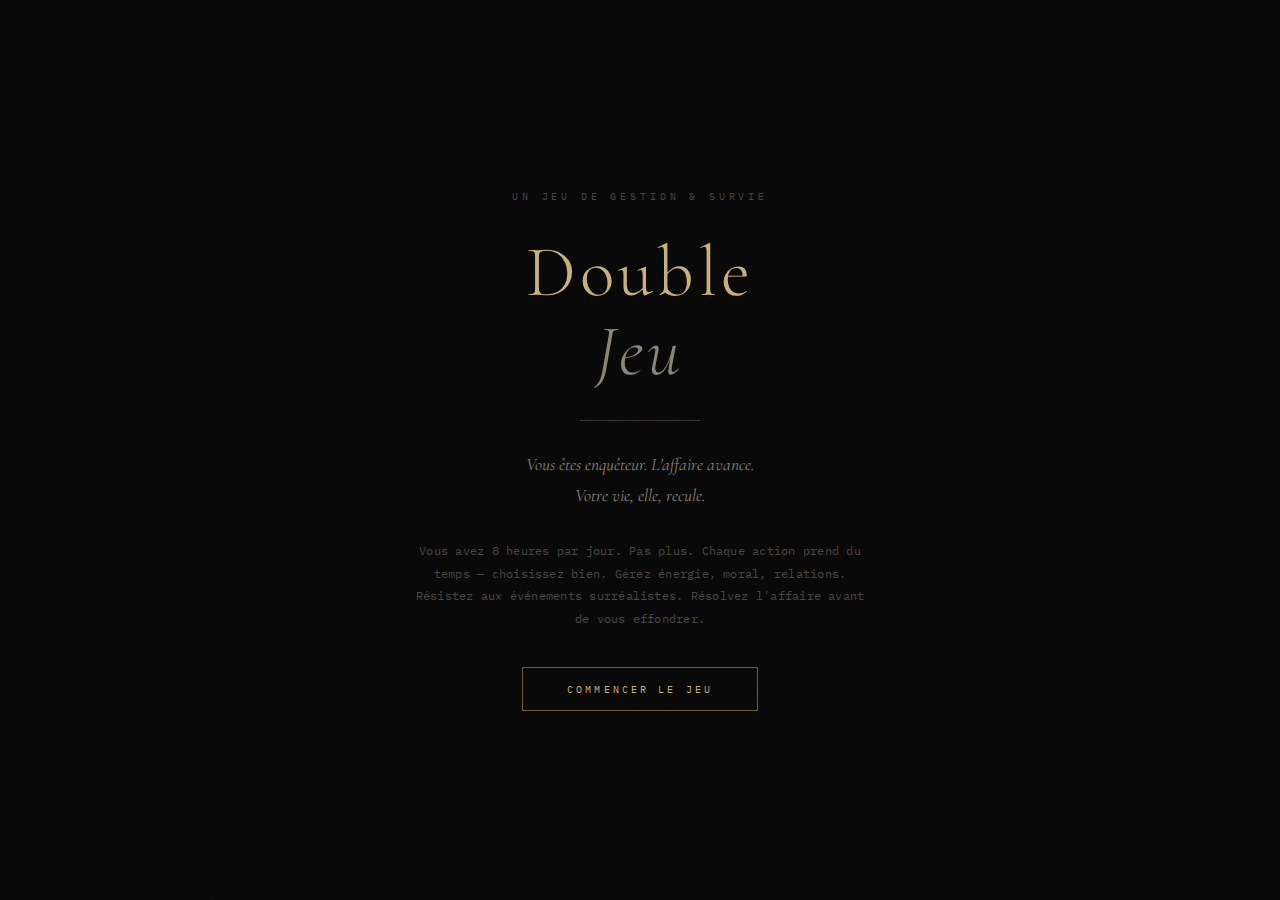
<file: index.html>
<!DOCTYPE html>
<html lang="fr">
<head>
<meta charset="UTF-8"/>
<meta name="viewport" content="width=device-width, initial-scale=1.0"/>
<title>Double Jeu</title>
<link href="https://fonts.googleapis.com/css2?family=Cormorant+Garamond:ital,wght@0,300;0,400;0,600;1,300;1,400;1,600&family=IBM+Plex+Mono:wght@300;400;500&display=swap" rel="stylesheet"/>
<style>
:root {
  --bg:           #080808;
  --bg-raised:    #0e0e0e;
  --bg-card:      #111111;
  --bg-overlay:   rgba(8,8,8,0.96);
  --text-primary: #ddd8cc;
  --text-secondary:#8a8478;
  --text-muted:   #4a4640;
  --border:       #222018;
  --border-mid:   #3a3630;
  --border-active:#6a6050;
  --accent:       #c8b07a;
  --accent-dim:   #6b5e3f;
  --accent-glow:  rgba(200,176,122,0.12);
  --danger:       #9b4040;
  --danger-dim:   #5a2525;
  --danger-glow:  rgba(155,64,64,0.15);
  --good:         #3d6b50;
  --good-bright:  #70b888;
  --surreal:      #4a3a6a;
  --surreal-bright:#a878d8;

  /* ── Couleurs par stat (toutes distinctes) ── */
  --c-energie:    #d4914a;   /* orange brûlé     */
  --c-moral:      #6a9ec0;   /* bleu acier        */
  --c-relations:  #70b888;   /* vert sauge        */
  --c-reputation: #c8b07a;   /* or/crème (accent) */
  --c-stress:     #b05090;   /* rose fuchsia      */
  --c-argent:     #a0b870;   /* vert kaki         */
  --c-avancement: #c8b07a;   /* or (même qu'accent) */
  --c-temps:      #8090b8;   /* bleu ardoise      */
}
*,*::before,*::after{box-sizing:border-box;margin:0;padding:0;}
html,body{height:100%;background:var(--bg);}
body{color:var(--text-primary);font-family:'IBM Plex Mono',monospace;font-size:0.82rem;line-height:1.7;overflow:hidden;}
@media(max-width:640px){body{overflow-y:auto;}}

/* ── NOISE OVERLAY ── */
body::before{
  content:'';
  position:fixed;inset:0;
  background-image:url("data:image/svg+xml,%3Csvg viewBox='0 0 256 256' xmlns='http://www.w3.org/2000/svg'%3E%3Cfilter id='noise'%3E%3CfeTurbulence type='fractalNoise' baseFrequency='0.9' numOctaves='4' stitchTiles='stitch'/%3E%3C/filter%3E%3Crect width='100%25' height='100%25' filter='url(%23noise)' opacity='0.04'/%3E%3C/svg%3E");
  pointer-events:none;z-index:1000;opacity:0.35;
}

/* ── START SCREEN ── */
#start-screen{
  position:fixed;inset:0;
  background:var(--bg);
  display:flex;flex-direction:column;align-items:center;justify-content:center;
  gap:28px;z-index:500;padding:32px;
  transition:opacity 600ms ease;
}
#start-screen.fade-out{opacity:0;pointer-events:none;}
#start-screen.hidden{display:none;}

.start-eyebrow{
  font-family:'IBM Plex Mono',monospace;
  font-size:0.6rem;letter-spacing:0.4em;text-transform:uppercase;
  color:var(--text-muted);
}
.start-title{
  font-family:'Cormorant Garamond',serif;
  font-weight:300;font-size:4.5rem;
  letter-spacing:0.06em;line-height:1.1;
  color:var(--accent);text-align:center;
}
.start-title em{font-style:italic;color:var(--text-secondary);}
.start-rule{width:120px;height:1px;background:var(--border-mid);}
.start-tagline{
  font-family:'Cormorant Garamond',serif;
  font-style:italic;font-size:1.1rem;
  color:var(--text-secondary);text-align:center;
  max-width:420px;line-height:1.8;
}
.start-desc{
  max-width:460px;text-align:center;
  color:var(--text-muted);font-size:0.75rem;
  line-height:1.9;letter-spacing:0.02em;
}
.btn-start{
  font-family:'IBM Plex Mono',monospace;
  font-size:0.65rem;letter-spacing:0.3em;text-transform:uppercase;
  padding:14px 44px;
  background:transparent;cursor:pointer;
  border:1px solid var(--accent-dim);color:var(--accent);
  transition:all 300ms ease;margin-top:8px;
  position:relative;overflow:hidden;
}
.btn-start::before{
  content:'';position:absolute;inset:0;
  background:var(--accent-glow);opacity:0;
  transition:opacity 300ms;
}
.btn-start:hover::before{opacity:1;}
.btn-start:hover{border-color:var(--accent);transform:translateY(-2px);}

@media(max-width:640px){
  .start-title{font-size:2.8rem;}
}

/* ── LAYOUT ── */
#game{
  display:grid;
  grid-template-rows:auto 1fr auto;
  height:100vh;
  max-width:1060px;margin:0 auto;
}

/* ── TOPBAR ── */
#topbar{
  border-bottom:1px solid var(--border);
  padding:10px 20px;
  display:flex;justify-content:space-between;align-items:center;
  background:var(--bg-raised);
  gap:12px;flex-wrap:wrap;
}
.game-title{
  font-family:'Cormorant Garamond',serif;
  font-weight:300;font-size:1.15rem;
  letter-spacing:0.1em;color:var(--accent);
  white-space:nowrap;flex-shrink:0;
}
.game-title span{
  font-family:'IBM Plex Mono',monospace;
  font-size:0.6rem;letter-spacing:0.25em;
  color:var(--text-muted);display:block;
  margin-top:1px;
}
.stats-row{display:flex;gap:16px;align-items:center;flex-wrap:wrap;}
.stat{
  display:flex;flex-direction:column;align-items:center;gap:1px;
  position:relative;cursor:help;
}
/* Stat tooltip */
.stat::after{
  content:attr(data-tip);
  position:absolute;
  top:calc(100% + 10px);
  left:50%;transform:translateX(-50%);
  background:#0e0e0e;
  border:1px solid var(--border-mid);
  color:var(--text-secondary);
  font-size:0.62rem;line-height:1.6;
  padding:8px 12px;
  width:200px;
  pointer-events:none;
  opacity:0;
  transition:opacity 200ms;
  z-index:300;
  letter-spacing:0.02em;
  font-style:italic;
  text-align:center;
}
.stat:hover::after{opacity:1;}
.stat-label{font-size:0.55rem;letter-spacing:0.2em;text-transform:uppercase;color:var(--text-muted);}
.stat-val{font-size:0.85rem;font-weight:500;color:var(--text-primary);}
.stat-val.danger{color:#cc4444;}
.stat-val.warn{color:#c8a040;}
.stat-val.good{color:var(--c-relations);}
/* Per-stat accent colors in topbar */
.stat[data-stat="energie"] .stat-val { color: var(--c-energie); }
.stat[data-stat="moral"]   .stat-val { color: var(--c-moral); }
.stat[data-stat="relations"] .stat-val { color: var(--c-relations); }
.stat[data-stat="reputation"] .stat-val { color: var(--c-reputation); }
.stat[data-stat="stress"]  .stat-val { color: var(--c-stress); }
.stat[data-stat="argent"]  .stat-val { color: var(--c-argent); }
.day-badge{
  font-size:0.6rem;letter-spacing:0.2em;
  color:var(--text-muted);border:1px solid var(--border);
  padding:4px 10px;white-space:nowrap;flex-shrink:0;
}

/* ── MAIN ── */
#main{
  display:grid;
  grid-template-columns:1fr 300px;
  overflow:hidden;
  gap:0;
}
#left-panel{overflow-y:auto;padding:20px 20px 20px 24px;border-right:1px solid var(--border);}
#right-panel{overflow-y:auto;padding:16px;display:flex;flex-direction:column;gap:12px;}

/* ── MOBILE LAYOUT ── */
@media(max-width:760px){
  html,body{height:auto;}
  body{overflow-y:auto;overflow-x:hidden;}
  #game{
    height:auto;min-height:100vh;
    grid-template-rows:auto auto auto auto;
  }
  #topbar{
    padding:10px 14px;
    flex-direction:column;align-items:flex-start;
    gap:10px;
  }
  .stats-row{
    gap:10px;width:100%;
    display:grid;
    grid-template-columns:repeat(3,1fr);
  }
  .stat{
    background:var(--bg-card);
    border:1px solid var(--border);
    padding:6px 8px;
    border-radius:0;
    align-items:flex-start;
  }
  /* On mobile, tooltip appears above */
  .stat::after{
    top:auto;
    bottom:calc(100% + 8px);
    font-size:0.6rem;
    width:180px;
  }
  .game-title{font-size:1rem;}
  #main{
    grid-template-columns:1fr;
    overflow:visible;
    display:flex;flex-direction:column;
  }
  #left-panel{
    border-right:none;
    border-bottom:1px solid var(--border);
    overflow:visible;
    padding:16px 14px;
  }
  #right-panel{
    overflow:visible;
    padding:14px;
    gap:10px;
  }
  .cards-grid{
    grid-template-columns:repeat(2,1fr);
    gap:8px;
  }
  #bottombar{
    padding:10px 14px;
    flex-wrap:wrap;gap:8px;
  }
  .btn{padding:10px 14px;font-size:0.58rem;}
  .stat-val{font-size:0.8rem;}
  /* Gauge rows on mobile: bigger touch targets */
  .gauge-row{margin-bottom:12px;}
  .gauge-track{height:6px;}
}

/* ── PHASE HEADER ── */
.phase-header{
  display:flex;align-items:baseline;gap:12px;
  margin-bottom:16px;
}
.phase-num{
  font-size:0.55rem;letter-spacing:0.25em;text-transform:uppercase;
  color:var(--text-muted);border:1px solid var(--border);
  padding:3px 8px;
}
.phase-title{
  font-family:'Cormorant Garamond',serif;
  font-weight:400;font-size:1.4rem;letter-spacing:0.04em;
  color:var(--text-primary);
}

/* ── EVENT CARD ── */
.event-card{
  background:var(--bg-card);
  border:1px solid var(--border-mid);
  padding:18px 20px;
  margin-bottom:20px;
  position:relative;
  animation:fadeUp 400ms ease backwards;
}
.event-card.heavy{
  border-color:var(--danger-dim);
  background:#120a0a;
}
.event-card.surreal{
  border-color:var(--surreal);
  background:#0e0b12;
}
.event-tag{
  font-size:0.52rem;letter-spacing:0.2em;text-transform:uppercase;
  position:absolute;top:12px;right:12px;
  border:1px solid var(--border);color:var(--text-muted);
  padding:2px 7px;
}
.event-tag.heavy{border-color:var(--danger-dim);color:var(--danger);}
.event-tag.surreal{border-color:var(--surreal);color:var(--surreal-bright);}
.event-text{
  font-family:'Cormorant Garamond',serif;
  font-style:italic;font-size:1.05rem;
  color:var(--text-secondary);line-height:1.75;
  padding-right:60px;
  margin-bottom:14px;
}
.event-effects{
  display:flex;gap:10px;flex-wrap:wrap;margin-bottom:12px;
}
.effect-pill{
  font-size:0.6rem;letter-spacing:0.1em;
  padding:3px 8px;border:1px solid;
}
.effect-pill.neg{border-color:var(--danger-dim);color:var(--danger);}
.effect-pill.pos{border-color:var(--good);color:var(--good-bright);}
.effect-pill.neutral{border-color:var(--border-mid);color:var(--text-muted);}
.event-choices{display:flex;gap:8px;flex-wrap:wrap;}
.btn-choice{
  font-family:'IBM Plex Mono',monospace;
  font-size:0.62rem;letter-spacing:0.15em;
  padding:8px 16px;cursor:pointer;
  background:transparent;border:1px solid var(--border-mid);
  color:var(--text-secondary);
  transition:all 200ms;
}
.btn-choice:hover{border-color:var(--border-active);color:var(--text-primary);}
.btn-choice.acted{opacity:0.4;cursor:default;}

/* ── ACTION CARDS ── */
.section-label{
  font-size:0.55rem;letter-spacing:0.3em;text-transform:uppercase;
  color:var(--text-muted);margin-bottom:12px;
  display:flex;align-items:center;gap:10px;
}
.section-label::after{content:'';flex:1;height:1px;background:var(--border);}
.cards-grid{
  display:grid;
  grid-template-columns:repeat(auto-fill,minmax(160px,1fr));
  gap:8px;
  margin-bottom:20px;
}
.action-card{
  background:var(--bg-card);border:1px solid var(--border);
  padding:14px;cursor:pointer;
  transition:all 200ms ease;
  position:relative;
  animation:fadeUp 300ms ease backwards;
}
.action-card:hover{border-color:var(--border-active);background:#161410;}
.action-card.played{opacity:0.3;cursor:default;pointer-events:none;}
.action-card.surreal{border-color:var(--surreal);}
.action-card.surreal:hover{border-color:var(--surreal-bright);}
.card-name{
  font-family:'Cormorant Garamond',serif;
  font-weight:600;font-size:1rem;
  letter-spacing:0.02em;margin-bottom:6px;
  color:var(--text-primary);
}
.card-text{
  font-size:0.72rem;color:var(--text-muted);
  line-height:1.6;margin-bottom:10px;
  font-style:italic;
}
/* ── CARD COSTS & EFFECTS — redesigned ── */
.card-costs{
  display:flex;gap:5px;flex-wrap:wrap;
  margin-bottom:8px;
  padding-bottom:8px;
  border-bottom:1px solid var(--border);
}
.card-effects{
  display:flex;gap:5px;flex-wrap:wrap;
}

/* Base chip */
.chip{
  display:inline-flex;align-items:center;gap:3px;
  font-size:0.58rem;letter-spacing:0.06em;font-weight:500;
  padding:3px 7px;
  border-radius:2px;
  white-space:nowrap;
}

/* Temps chip — toujours en bleu ardoise, jamais rouge */
.chip-temps{
  background:rgba(128,144,184,0.15);
  border:1px solid rgba(128,144,184,0.4);
  color:var(--c-temps);
}

/* Per-stat chips */
.chip-energie{ background:rgba(212,145,74,0.12); border:1px solid rgba(212,145,74,0.35); color:var(--c-energie); }
.chip-moral{   background:rgba(106,158,192,0.12); border:1px solid rgba(106,158,192,0.35); color:var(--c-moral); }
.chip-relations{ background:rgba(112,184,136,0.12); border:1px solid rgba(112,184,136,0.35); color:var(--c-relations); }
.chip-reputation{ background:rgba(200,176,122,0.12); border:1px solid rgba(200,176,122,0.35); color:var(--c-reputation); }
.chip-stress{  background:rgba(176,80,144,0.12); border:1px solid rgba(176,80,144,0.35); color:var(--c-stress); }
.chip-argent{  background:rgba(160,184,112,0.12); border:1px solid rgba(160,184,112,0.35); color:var(--c-argent); }
.chip-avancement{ background:rgba(200,176,122,0.12); border:1px solid rgba(200,176,122,0.35); color:var(--c-avancement); }

/* Sign modifier: loss dims the chip, gain brightens it */
.chip.loss{ opacity:0.75; }
.chip.gain{ opacity:1; }

/* Sign prefix */
.chip-sign{ font-size:0.7rem; line-height:1; margin-right:1px; }

/* Legacy — keep for event pills */
.card-costs .cost-tag,
.card-effects .eff-tag{ display:none; } /* hidden, replaced by chips */
.effect-pill.neg{border-color:var(--danger-dim);color:var(--danger);}
.effect-pill.pos{border-color:var(--good);color:var(--c-relations);}
.effect-pill.neutral{border-color:var(--border-mid);color:var(--text-muted);}
.card-rarete{
  position:absolute;top:8px;right:8px;
  font-size:0.5rem;color:var(--accent-dim);
}
.card-rarete.rare{color:var(--surreal-bright);}

/* ── TIME BAR ── */
.time-bar-container{
  margin-bottom:20px;
  background:var(--bg-card);
  border:1px solid var(--border);
  padding:12px 16px;
}
.time-bar-header{
  display:flex;justify-content:space-between;align-items:baseline;
  margin-bottom:8px;
}
.time-bar-label{font-size:0.55rem;letter-spacing:0.3em;text-transform:uppercase;color:var(--text-muted);}
.time-remaining{font-size:0.82rem;color:var(--accent);}
.time-remaining.warn{color:var(--stress-bright);}
.time-remaining.danger{color:var(--danger);}
.time-slots{display:flex;gap:4px;}
.time-slot{
  height:8px;flex:1;
  background:var(--border);
  transition:background 300ms ease;
}
.time-slot.used{background:var(--border-mid);}
.time-slot.active{background:var(--accent);}
.time-slot.warn{background:var(--stress-bright);}
.time-slot.danger-slot{background:var(--danger);}
.time-exhausted-msg{
  font-size:0.65rem;letter-spacing:0.1em;
  color:var(--danger);margin-top:8px;
  font-style:italic;
}

/* ── TOOLTIP SURRÉALISTE ── */
.surreal-badge{
  font-size:0.52rem;letter-spacing:0.15em;text-transform:uppercase;
  color:var(--surreal-bright);border:1px solid var(--surreal);
  padding:2px 6px;margin-top:6px;display:inline-block;
  position:relative;cursor:help;
}
.surreal-badge::after{
  content:attr(data-tip);
  position:absolute;
  bottom:calc(100% + 8px);
  left:50%;transform:translateX(-50%);
  background:#1a1020;
  border:1px solid var(--surreal);
  color:var(--surreal-bright);
  font-size:0.62rem;line-height:1.6;
  padding:8px 12px;
  width:230px;
  pointer-events:none;
  opacity:0;
  transition:opacity 200ms;
  z-index:200;
  letter-spacing:0.03em;
  font-style:italic;
}
.surreal-badge:hover::after{opacity:1;}

.section-block{background:var(--bg-card);border:1px solid var(--border);padding:14px;}
.block-label{
  font-size:0.55rem;letter-spacing:0.3em;text-transform:uppercase;
  color:var(--text-muted);margin-bottom:12px;
  padding-bottom:8px;border-bottom:1px solid var(--border);
}
.gauge-row{margin-bottom:10px;}
.gauge-name{
  display:flex;justify-content:space-between;
  font-size:0.65rem;letter-spacing:0.1em;margin-bottom:4px;
}
.gauge-name span:first-child{color:var(--text-secondary);}
.gauge-name span:last-child{color:var(--text-primary);}
.gauge-track{
  height:4px;background:var(--border);
  position:relative;overflow:hidden;
}
.gauge-fill{
  height:100%;
  transition:width 400ms ease, background-color 400ms;
}
.gauge-fill.energie{background:var(--c-energie);}
.gauge-fill.moral{background:var(--c-moral);}
.gauge-fill.relations{background:var(--c-relations);}
.gauge-fill.reputation{background:var(--c-reputation);}
.gauge-fill.stress{background:var(--c-stress);}
.gauge-fill.avancement{background:var(--c-avancement);}
/* Critical states */
.gauge-fill.low{background:var(--danger)!important;}
.gauge-fill.mid{background:#b06030!important;}
.gauge-fill.stress.mid{background:#943070!important;}
.gauge-fill.stress.low{background:#cc2288!important;}

/* Gauge tooltips */
.gauge-tip{
  position:relative;cursor:help;
  font-size:0.65rem;color:var(--text-secondary);
}
.gauge-tip::after{
  content:attr(data-tip);
  position:absolute;
  left:0;top:calc(100% + 6px);
  background:#0e0e0e;
  border:1px solid var(--border-mid);
  color:var(--text-secondary);
  font-size:0.6rem;line-height:1.6;
  padding:6px 10px;
  width:200px;
  pointer-events:none;
  opacity:0;
  transition:opacity 200ms;
  z-index:200;
  letter-spacing:0.02em;
  font-style:italic;
}
.gauge-tip:hover::after{opacity:1;}

/* ── LOG ── */
#log{
  flex:1;min-height:120px;max-height:240px;
  overflow-y:auto;
  display:flex;flex-direction:column;gap:3px;
}
.log-entry{
  font-size:0.68rem;letter-spacing:0.04em;
  color:var(--text-muted);line-height:1.5;
  padding:2px 0;border-bottom:1px solid var(--border);
}
.log-entry.success{color:var(--good-bright);}
.log-entry.failure{color:var(--danger);}
.log-entry.surreal{color:var(--surreal-bright);}
.log-entry.warn{color:var(--stress-bright);}
.log-entry.system{color:var(--accent-dim);}

/* ── BOTTOM BAR ── */
#bottombar{
  border-top:1px solid var(--border);
  padding:10px 24px;
  background:var(--bg-raised);
  display:flex;justify-content:space-between;align-items:center;gap:12px;
}
.affaire-bar{
  display:flex;align-items:center;gap:12px;flex:1;
}
.affaire-label{font-size:0.6rem;letter-spacing:0.2em;text-transform:uppercase;color:var(--text-muted);}
.affaire-track{flex:1;height:6px;background:var(--border);position:relative;max-width:200px;}
.affaire-fill{height:100%;background:var(--accent);transition:width 600ms ease;}
.affaire-pct{font-size:0.7rem;color:var(--accent);}
.btn{
  font-family:'IBM Plex Mono',monospace;
  font-size:0.62rem;letter-spacing:0.2em;text-transform:uppercase;
  padding:10px 20px;cursor:pointer;
  background:transparent;border:1px solid var(--border-mid);
  color:var(--text-secondary);
  transition:all 200ms;white-space:nowrap;
}
.btn:hover{border-color:var(--border-active);color:var(--text-primary);}
.btn.primary{border-color:var(--accent-dim);color:var(--accent);}
.btn.primary:hover{background:var(--accent-glow);border-color:var(--accent);}
.btn.danger-btn{border-color:var(--danger-dim);color:var(--danger);}
.btn.danger-btn:hover{background:var(--danger-glow);}

/* ── OVERLAY / MODAL ── */
#overlay{
  position:fixed;inset:0;
  background:var(--bg-overlay);
  display:flex;align-items:center;justify-content:center;
  z-index:400;opacity:0;pointer-events:none;
  transition:opacity 300ms;
}
#overlay.active{opacity:1;pointer-events:all;}
.modal{
  background:var(--bg-raised);
  border:1px solid var(--border-mid);
  max-width:520px;width:90%;
  max-height:80vh;overflow-y:auto;
  padding:28px;
  animation:fadeUp 300ms ease;
}
.modal-title{
  font-family:'Cormorant Garamond',serif;
  font-weight:300;font-size:1.8rem;
  letter-spacing:0.06em;color:var(--accent);
  margin-bottom:8px;
}
.modal-sub{font-size:0.6rem;letter-spacing:0.25em;text-transform:uppercase;color:var(--text-muted);margin-bottom:20px;}
.modal-body{color:var(--text-secondary);font-size:0.8rem;line-height:1.9;margin-bottom:20px;}
.modal-body strong{color:var(--text-primary);}
.result-row{
  display:flex;justify-content:space-between;
  align-items:baseline;padding:6px 0;
  border-bottom:1px solid var(--border);
  font-size:0.8rem;
}
.result-row:last-child{border:none;}
.result-label{color:var(--text-muted);font-size:0.65rem;letter-spacing:0.15em;}
.result-val{color:var(--text-primary);}
.result-val.good{color:var(--good-bright);}
.result-val.bad{color:var(--danger);}

/* ── GAME OVER ── */
#gameover{
  position:fixed;inset:0;
  background:var(--bg-overlay);
  display:flex;flex-direction:column;align-items:center;justify-content:center;
  gap:20px;z-index:600;
  opacity:0;pointer-events:none;transition:opacity 800ms;
  text-align:center;padding:32px;
}
#gameover.active{opacity:1;pointer-events:all;}
.go-title{
  font-family:'Cormorant Garamond',serif;
  font-weight:300;font-style:italic;
  font-size:3rem;color:var(--danger);letter-spacing:0.06em;
}
.go-reason{
  font-family:'Cormorant Garamond',serif;
  font-size:1.1rem;color:var(--text-secondary);
  max-width:400px;line-height:1.8;
  font-style:italic;
}
.go-stats{
  background:var(--bg-card);border:1px solid var(--border);
  padding:16px 24px;min-width:280px;
  margin:4px 0;
}

/* ── WIN SCREEN ── */
#winscreen{
  position:fixed;inset:0;
  background:var(--bg-overlay);
  display:flex;flex-direction:column;align-items:center;justify-content:center;
  gap:20px;z-index:600;
  opacity:0;pointer-events:none;transition:opacity 800ms;
  text-align:center;padding:32px;
}
#winscreen.active{opacity:1;pointer-events:all;}
.win-title{
  font-family:'Cormorant Garamond',serif;
  font-weight:300;font-size:3rem;color:var(--accent);letter-spacing:0.06em;
}

/* ── ANIMATIONS ── */
@keyframes fadeUp{
  from{opacity:0;transform:translateY(6px);}
  to{opacity:1;transform:translateY(0);}
}
@keyframes pulse{
  0%,100%{opacity:1;}50%{opacity:0.4;}
}
.pulse{animation:pulse 1.5s ease infinite;}

/* ── STAT FLASH ── */
@keyframes flashRed{0%,100%{background:transparent;}50%{background:var(--danger-glow);}}
@keyframes flashGold{0%,100%{background:transparent;}50%{background:var(--accent-glow);}}
.flash-red{animation:flashRed 600ms ease;}
.flash-gold{animation:flashGold 600ms ease;}

/* ── SCROLLBAR ── */
::-webkit-scrollbar{width:3px;}
::-webkit-scrollbar-track{background:transparent;}
::-webkit-scrollbar-thumb{background:var(--border-mid);}
</style>
</head>
<body>

<!-- START SCREEN -->
<div id="start-screen">
  <div class="start-eyebrow">Un jeu de gestion &amp; survie</div>
  <div class="start-title">Double<br><em>Jeu</em></div>
  <div class="start-rule"></div>
  <div class="start-tagline">Vous êtes enquêteur. L'affaire avance.<br>Votre vie, elle, recule.</div>
  <div class="start-desc">
    Vous avez 8 heures par jour. Pas plus. Chaque action prend du temps — choisissez bien.
    Gérez énergie, moral, relations. Résistez aux événements surréalistes.
    Résolvez l'affaire avant de vous effondrer.
  </div>
  <button class="btn-start" onclick="startGame()">Commencer le jeu</button>
</div>

<!-- GAME -->
<div id="game" style="display:none;">
  <!-- TOPBAR -->
  <div id="topbar">
    <div class="game-title">
      Double Jeu
      <span>Enquête en cours</span>
    </div>
    <div class="stats-row">
      <div class="stat" data-stat="energie" data-tip="Votre carburant physique. Trop faible, vous ne pouvez plus agir. Tombe à 0 — c'est la fin.">
        <div class="stat-label">Énergie</div>
        <div class="stat-val" id="ui-energie">10</div>
      </div>
      <div class="stat" data-stat="moral" data-tip="Votre résistance psychologique. S'effrite sous les coups durs, les sacrifices, les mauvais choix. Tombe à 0 — burn-out.">
        <div class="stat-label">Moral</div>
        <div class="stat-val" id="ui-moral">5</div>
      </div>
      <div class="stat" data-stat="relations" data-tip="Vos liens avec votre famille et vos proches. Chaque heure volée à l'enquête les fragilise. Tombe à 0 — ils sont partis.">
        <div class="stat-label">Relations</div>
        <div class="stat-val" id="ui-relations">7</div>
      </div>
      <div class="stat" data-stat="reputation" data-tip="Votre crédibilité professionnelle. Chaque raccourci, chaque compromis la grignote. Elle influence vos chances de succès.">
        <div class="stat-label">Réputation</div>
        <div class="stat-val" id="ui-reputation">8</div>
      </div>
      <div class="stat" data-stat="stress" data-tip="La pression accumulée. Monte chaque jour, s'emballe avec les coups durs. Atteint 10 — vous craquez.">
        <div class="stat-label">Stress</div>
        <div class="stat-val" id="ui-stress">2</div>
      </div>
      <div class="stat" data-stat="argent" data-tip="Vos liquidités. Le loyer tombe chaque soir. Certaines actions coûtent cher. À sec trop longtemps — c'est la fin.">
        <div class="stat-label">Argent</div>
        <div class="stat-val" id="ui-argent">100€</div>
      </div>
      <div class="day-badge" id="ui-day">Jour 1</div>
    </div>
  </div>

  <!-- MAIN -->
  <div id="main">
    <!-- LEFT PANEL -->
    <div id="left-panel">
      <!-- Phase header -->
      <div class="phase-header">
        <div class="phase-num" id="phase-num">Phase I</div>
        <div class="phase-title" id="phase-title">Événement du jour</div>
      </div>

      <!-- Event -->
      <div id="event-area"></div>

      <!-- Time bar -->
      <div class="time-bar-container" id="time-bar-container">
        <div class="time-bar-header">
          <div class="time-bar-label">Temps disponible aujourd'hui</div>
          <div class="time-remaining" id="time-remaining">8h restantes</div>
        </div>
        <div class="time-slots" id="time-slots"></div>
        <div class="time-exhausted-msg" id="time-exhausted-msg" style="display:none;">
          Journée épuisée. Passez à demain.
        </div>
      </div>

      <!-- Action cards -->
      <div class="section-label">Actions disponibles</div>
      <div class="cards-grid" id="cards-area"></div>

      <!-- Played cards log -->
      <div class="section-label" id="played-label" style="display:none;">Cartes jouées aujourd'hui</div>
      <div class="cards-grid" id="played-area"></div>
    </div>

    <!-- RIGHT PANEL -->
    <div id="right-panel">
      <!-- Gauges -->
      <div class="section-block">
        <div class="block-label">État psychophysique</div>
        <div class="gauge-row" id="g-energie">
          <div class="gauge-name">
            <span class="gauge-tip" data-tip="Carburant physique — tombe à 0, c'est la fin">Énergie ⓘ</span>
            <span id="gv-energie">10/10</span>
          </div>
          <div class="gauge-track"><div class="gauge-fill energie" id="gf-energie" style="width:100%"></div></div>
        </div>
        <div class="gauge-row" id="g-moral">
          <div class="gauge-name">
            <span class="gauge-tip" data-tip="Résistance psychologique — tombe à 0, burn-out">Moral ⓘ</span>
            <span id="gv-moral">5/10</span>
          </div>
          <div class="gauge-track"><div class="gauge-fill moral" id="gf-moral" style="width:50%"></div></div>
        </div>
        <div class="gauge-row" id="g-relations">
          <div class="gauge-name">
            <span class="gauge-tip" data-tip="Liens familiaux et proches — tombe à 0, ils sont partis">Relations ⓘ</span>
            <span id="gv-relations">7/10</span>
          </div>
          <div class="gauge-track"><div class="gauge-fill relations" id="gf-relations" style="width:70%"></div></div>
        </div>
        <div class="gauge-row" id="g-reputation">
          <div class="gauge-name">
            <span class="gauge-tip" data-tip="Crédibilité professionnelle — influence vos chances de succès">Réputation ⓘ</span>
            <span id="gv-reputation">8/10</span>
          </div>
          <div class="gauge-track"><div class="gauge-fill reputation" id="gf-reputation" style="width:80%"></div></div>
        </div>
        <div class="gauge-row" id="g-stress">
          <div class="gauge-name">
            <span class="gauge-tip" data-tip="Pression accumulée — monte chaque jour. Atteint 10, vous craquez">Stress ⓘ</span>
            <span id="gv-stress">2/10</span>
          </div>
          <div class="gauge-track"><div class="gauge-fill stress" id="gf-stress" style="width:20%"></div></div>
        </div>
      </div>

      <!-- Affaire -->
      <div class="section-block">
        <div class="block-label">Avancement de l'affaire</div>
        <div style="display:flex;align-items:center;gap:10px;margin-bottom:6px;">
          <div class="affaire-track" style="flex:1;max-width:none;">
            <div class="affaire-fill" id="affaire-fill" style="width:0%"></div>
          </div>
          <div class="affaire-pct" id="affaire-pct">0%</div>
        </div>
        <div id="affaire-desc" style="font-size:0.72rem;color:var(--text-muted);font-style:italic;line-height:1.6;">
          Les dossiers s'accumulent. Quelqu'un ne veut pas que vous trouviez la vérité.
        </div>
      </div>

      <!-- Journal de bord -->
      <div class="section-block" style="flex:1;display:flex;flex-direction:column;">
        <div class="block-label">Journal de bord</div>
        <div id="log"></div>
      </div>
    </div>
  </div>

  <!-- BOTTOM BAR -->
  <div id="bottombar">
    <div class="affaire-bar">
      <div class="affaire-label">Jour</div>
      <div class="day-badge" id="day-bottom">1</div>
    </div>
    <div style="display:flex;gap:8px;">
      <button class="btn" onclick="openRulesModal()">Règles</button>
      <button class="btn primary" id="btn-next-day" onclick="nextDay()">Journée suivante →</button>
    </div>
  </div>
</div>

<!-- OVERLAY / MODAL -->
<div id="overlay">
  <div class="modal" id="modal-content"></div>
</div>

<!-- GAME OVER -->
<div id="gameover">
  <div class="go-title">Fin de l'enquête</div>
  <div class="go-reason" id="go-reason"></div>
  <div class="go-stats" id="go-stats"></div>
  <button class="btn primary" onclick="restartGame()">Recommencer</button>
</div>

<!-- WIN -->
<div id="winscreen">
  <div class="win-title">Affaire résolue.</div>
  <div class="go-reason" id="win-reason" style="color:var(--text-secondary)"></div>
  <div class="go-stats" id="win-stats"></div>
  <button class="btn primary" onclick="restartGame()">Nouvelle enquête</button>
</div>

<script>
/* ══════════════════════════════════════════════
   DONNÉES
══════════════════════════════════════════════ */

// ─── LÉGENDE DES TYPES ───────────────────────────────────────────────────────
// rarete : "commun" | "peu_commun" | "rare"
// surreal: true → bordure violette = événement/carte surréaliste (hors réalité)
// temps  : coût en heures sur les 8h de la journée
// cout   : ressources dépensées AVANT l'effet (positif = on perd cette quantité)
// effet  : ce qui change après la carte (positif = gain, sauf stress où positif = mauvais)
// ─────────────────────────────────────────────────────────────────────────────

const CARTES = [

  // ── REPOS ──────────────────────────────────────────────────────────────────
  {
    id:"dormir",
    nom:"Dormir 8h",
    texte:"Une nuit complète. Les cauchemars ont eu la décence d'attendre.",
    type:"repos", temps:8,
    cout:{},
    effet:{energie:+6,moral:+2,stress:-2},
    rarete:"commun"
  },
  {
    id:"dormir_mal",
    nom:"Dormir 4h",
    texte:"Vous vous réveillez plus fatigué qu'avant. Le dossier vous a suivi dans le sommeil.",
    type:"repos", temps:4,
    cout:{},
    effet:{energie:+2,stress:+1},
    rarete:"commun"
  },
  {
    id:"sieste",
    nom:"Sieste au bureau",
    texte:"La tête sur les dossiers. Quelqu'un a posé une veste sur vos épaules.",
    type:"repos", temps:2,
    cout:{},
    effet:{energie:+2,moral:+1},
    rarete:"commun"
  },
  {
    id:"faire_sport",
    nom:"Courir 10km",
    texte:"Vos pensées ne courent pas aussi vite. Pour l'instant.",
    type:"repos", temps:2,
    cout:{energie:2},
    effet:{energie:+2,stress:-3,moral:+1},
    rarete:"commun"
  },
  {
    id:"boire_seul",
    nom:"Boire seul",
    texte:"Le fond du verre ne répond pas. Mais il écoute.",
    type:"repos", temps:3,
    cout:{argent:12},
    effet:{stress:-3,moral:-2,energie:-1},
    rarete:"commun"
  },
  {
    id:"manger_chaud",
    nom:"Manger un vrai repas",
    texte:"Pas un sandwich. Une assiette. Dans un restaurant avec des gens.",
    type:"repos", temps:2,
    cout:{argent:18},
    effet:{energie:+3,moral:+2,stress:-1},
    rarete:"commun"
  },
  {
    id:"prendre_conges",
    nom:"Congé forcé",
    texte:"Le commissaire vous y oblige. Vous obéissez. Pour une fois.",
    type:"repos", temps:8,
    cout:{avancement:-8},
    effet:{energie:+8,moral:+4,stress:-5,relations:+2},
    rarete:"rare"
  },
  {
    id:"meditation",
    nom:"Méditation",
    texte:"Vingt minutes les yeux fermés. La pièce est toujours là quand vous les rouvrez.",
    type:"repos", temps:1,
    cout:{},
    effet:{stress:-2,moral:+1},
    rarete:"commun"
  },
  {
    id:"bain_froid",
    nom:"Douche froide",
    texte:"Ça réveille. Ça ne guérit pas.",
    type:"repos", temps:1,
    cout:{},
    effet:{energie:+3,stress:-1},
    rarete:"commun"
  },

  // ── ENQUÊTE ────────────────────────────────────────────────────────────────
  {
    id:"taper_rapport",
    nom:"Taper un rapport",
    texte:"La bureaucratie avance. L'enquête aussi. Un peu.",
    type:"enquete", temps:3,
    cout:{energie:2},
    effet:{avancement:+7,reputation:+1},
    rarete:"commun"
  },
  {
    id:"interroger_temoin",
    nom:"Interroger un témoin",
    texte:"Ils savent quelque chose. Ils ne vous le diront peut-être pas.",
    type:"enquete", temps:3,
    cout:{energie:3},
    effet:{avancement:+10,stress:+1},
    rarete:"commun"
  },
  {
    id:"fouiller_illegal",
    nom:"Fouille illégale",
    texte:"Vous trouvez ce qu'il faut. Votre badge brille moins fort.",
    type:"enquete", temps:3,
    cout:{energie:2,reputation:-2},
    effet:{avancement:+14,stress:+2},
    rarete:"commun"
  },
  {
    id:"analyser_indices",
    nom:"Analyser les indices",
    texte:"La vérité est là, quelque part. Sous la surface.",
    type:"enquete", temps:4,
    cout:{energie:3},
    effet:{avancement:+16,moral:-1},
    rarete:"peu_commun"
  },
  {
    id:"soudoyer",
    nom:"Soudoyer un informateur",
    texte:"L'argent change de mains dans le noir. L'info aussi.",
    type:"enquete", temps:2,
    cout:{argent:35,reputation:-1},
    effet:{avancement:+18},
    rarete:"peu_commun"
  },
  {
    id:"infiltrer",
    nom:"Infiltrer le milieu",
    texte:"Vous n'êtes plus tout à fait vous-même ce soir.",
    type:"enquete", temps:6,
    cout:{energie:4,moral:-2,stress:+3},
    effet:{avancement:+24,relations:-2},
    rarete:"rare"
  },
  {
    id:"nuit_blanche",
    nom:"Nuit blanche",
    texte:"L'aube vous trouve encore à votre bureau. Vous avancez. Tout le reste recule.",
    type:"enquete", temps:8,
    cout:{energie:5,stress:+4},
    effet:{avancement:+22,moral:-3},
    rarete:"peu_commun"
  },
  {
    id:"surveiller",
    nom:"Surveillance de nuit",
    texte:"Quatre heures dans une voiture froide. Quelque chose finit par bouger.",
    type:"enquete", temps:5,
    cout:{energie:3,stress:+2},
    effet:{avancement:+12,moral:-1},
    rarete:"commun"
  },
  {
    id:"perquisition",
    nom:"Perquisition officielle",
    texte:"Dans les règles. Lent. Mais solide devant un tribunal.",
    type:"enquete", temps:4,
    cout:{energie:3},
    effet:{avancement:+11,reputation:+2},
    rarete:"commun"
  },
  {
    id:"croiser_sources",
    nom:"Croiser les sources",
    texte:"Trois témoignages contradictoires. Un seul peut être vrai. Peut-être aucun.",
    type:"enquete", temps:3,
    cout:{energie:2,stress:+1},
    effet:{avancement:+9,moral:-1},
    rarete:"commun"
  },
  {
    id:"reunion_brigade",
    nom:"Réunion de brigade",
    texte:"Une heure de tableau blanc. Deux nouvelles pistes. Une qui tient.",
    type:"enquete", temps:2,
    cout:{energie:1},
    effet:{avancement:+6,relations:+1},
    rarete:"commun"
  },
  {
    id:"expertise_labo",
    nom:"Expertise labo",
    texte:"Les résultats arrivent. Ils confirment ce que vous espériez ne pas trouver.",
    type:"enquete", temps:3,
    cout:{argent:25},
    effet:{avancement:+15,stress:+1},
    rarete:"peu_commun"
  },
  {
    id:"filature",
    nom:"Filature",
    texte:"Vous le suivez depuis ce matin. Il ne vous a pas vu. Vous croyez.",
    type:"enquete", temps:5,
    cout:{energie:3,stress:+2},
    effet:{avancement:+13,moral:-1},
    rarete:"commun"
  },
  {
    id:"contact_journaliste",
    nom:"Contact journaliste",
    texte:"Un échange d'informations. Vous donnez moins que vous prenez. Cette fois.",
    type:"enquete", temps:2,
    cout:{reputation:-1},
    effet:{avancement:+8,relations:+1},
    rarete:"peu_commun"
  },
  {
    id:"dossier_archive",
    nom:"Dossier d'archives",
    texte:"L'affaire a des précédents. Quelqu'un savait. Avant vous.",
    type:"enquete", temps:3,
    cout:{energie:2},
    effet:{avancement:+10,moral:-1,stress:+1},
    rarete:"commun"
  },

  // ── PERSONNEL / RELATIONS ──────────────────────────────────────────────────
  {
    id:"appeler_famille",
    nom:"Appeler la famille",
    texte:"Leur voix vous rappelle pourquoi vous faites ça.",
    type:"personnel", temps:1,
    cout:{energie:1},
    effet:{moral:+3,relations:+2},
    rarete:"commun"
  },
  {
    id:"parler_collegue",
    nom:"Parler à un collègue",
    texte:"Il comprend. Ce métier ronge tout le monde pareil.",
    type:"personnel", temps:1,
    cout:{energie:1},
    effet:{moral:+2,stress:-1,relations:+1},
    rarete:"commun"
  },
  {
    id:"diner_famille",
    nom:"Dîner en famille",
    texte:"Pour une fois, vous êtes là. Vraiment là. Ils ne savent pas si ça durera.",
    type:"personnel", temps:3,
    cout:{argent:20},
    effet:{moral:+4,relations:+4,stress:-2},
    rarete:"peu_commun"
  },
  {
    id:"lettre_conjoint",
    nom:"Écrire à votre proche",
    texte:"Vous n'envoyez pas la lettre. Mais vous l'avez écrite.",
    type:"personnel", temps:1,
    cout:{},
    effet:{moral:+2,relations:+1},
    rarete:"commun"
  },
  {
    id:"confier_collegue",
    nom:"Se confier",
    texte:"Vous dites plus que prévu. Lui aussi. Rien ne sort de ce bureau.",
    type:"personnel", temps:2,
    cout:{energie:1},
    effet:{moral:+3,stress:-2,relations:+2},
    rarete:"peu_commun"
  },

  // ── SOIN / SANTÉ ───────────────────────────────────────────────────────────
  {
    id:"seance_psy",
    nom:"Séance chez le psy",
    texte:"Elle dit que vous refoulez. Vous acquiescez.",
    type:"soin", temps:2,
    cout:{argent:25,energie:1},
    effet:{moral:+5,stress:-4},
    rarete:"peu_commun"
  },
  {
    id:"cafe_triple",
    nom:"Triple expresso",
    texte:"Votre cœur bat trop vite. Vous verrez ça plus tard.",
    type:"stimulant", temps:1,
    cout:{argent:4},
    effet:{energie:+3,stress:+2},
    rarete:"commun"
  },
  {
    id:"medicaments",
    nom:"Médicaments",
    texte:"Ordonnance ou pas. Ça tient debout. C'est tout ce qui compte.",
    type:"soin", temps:1,
    cout:{argent:15},
    effet:{energie:+3,stress:-2},
    rarete:"peu_commun"
  },
  {
    id:"arret_maladie",
    nom:"Arrêt maladie",
    texte:"Le médecin insiste. Vous résistez. Finalement vous cédez — deux jours.",
    type:"soin", temps:8,
    cout:{avancement:-6,reputation:-1},
    effet:{energie:+7,moral:+3,stress:-5},
    rarete:"rare"
  },

  // ── ADMINISTRATIF / ARGENT ─────────────────────────────────────────────────
  {
    id:"heures_sup",
    nom:"Heures supplémentaires",
    texte:"La prime ne compensera pas. Mais elle paie le loyer.",
    type:"admin", temps:4,
    cout:{energie:3,moral:-1,stress:+2},
    effet:{argent:+40},
    rarete:"commun"
  },
  {
    id:"vendre_info",
    nom:"Vendre une info",
    texte:"À qui, exactement ? Vous préférez ne pas le savoir.",
    type:"admin", temps:1,
    cout:{reputation:-2,moral:-2},
    effet:{argent:+50},
    rarete:"rare"
  },
  {
    id:"note_de_frais",
    nom:"Note de frais",
    texte:"Vous arrondissez les chiffres. Un peu. La comptabilité ne lit jamais vraiment.",
    type:"admin", temps:1,
    cout:{reputation:-1},
    effet:{argent:+20},
    rarete:"peu_commun"
  },

  // ── SURRÉALISTE ────────────────────────────────────────────────────────────
  {
    id:"reve_lucide",
    nom:"Rêve lucide",
    texte:"Dans le rêve, le coupable vous regarde. Vous reconnaissez ses yeux.",
    type:"surréaliste", temps:3,
    cout:{},
    effet:{avancement:+10,moral:-1,stress:+2},
    rarete:"rare", surreal:true
  },
  {
    id:"miroir_inverse",
    nom:"Le miroir se souvient",
    texte:"Votre reflet a deux secondes de retard. Il sait quelque chose.",
    type:"surréaliste", temps:1,
    cout:{moral:-1},
    effet:{avancement:+6,stress:+3},
    rarete:"rare", surreal:true
  },
  {
    id:"lettre_anonyme",
    nom:"Lettre sans expéditeur",
    texte:"Elle n'a pas de timbre. Elle était dans votre poche depuis ce matin.",
    type:"surréaliste", temps:2,
    cout:{stress:+2},
    effet:{avancement:+14,moral:-2},
    rarete:"rare", surreal:true
  },
  {
    id:"double_memoire",
    nom:"Faux souvenir",
    texte:"Vous vous rappelez clairement quelque chose qui ne s'est pas passé. Mais les détails sont vrais.",
    type:"surréaliste", temps:2,
    cout:{moral:-2},
    effet:{avancement:+12,stress:+3},
    rarete:"rare", surreal:true
  },
  {
    id:"voix_radio",
    nom:"Message dans le bruit",
    texte:"Entre deux fréquences, quelqu'un dit votre nom. L'adresse que vous cherchiez depuis une semaine.",
    type:"surréaliste", temps:1,
    cout:{stress:+3},
    effet:{avancement:+16},
    rarete:"rare", surreal:true
  },
  {
    id:"porte_inconnue",
    nom:"La porte du fond",
    texte:"Cette porte n'était pas là hier. Derrière : le bureau de la victime, intact.",
    type:"surréaliste", temps:3,
    cout:{moral:-2,stress:+2},
    effet:{avancement:+18,energie:-1},
    rarete:"rare", surreal:true
  },
];

const EVENEMENTS_QUOTIDIENS = [
  // ── MENACES ──
  {
    id:"menace",
    tag:"Menace",
    type:"lourd",
    texte:"Un suspect glisse une enveloppe sous votre porte. À l'intérieur : une photo de votre enfant. Pas de message.",
    effets:{stress:+4,moral:-2},
    choix:[
      {texte:"Ignorer — garder le cap",effet:{avancement:-5}},
      {texte:"Porter plainte",effet:{avancement:+8,relations:-1,stress:+2}}
    ]
  },
  {
    id:"filature_inverse",
    tag:"Menace",
    type:"lourd",
    texte:"Quelqu'un vous suit depuis trois jours. Vous le voyez enfin. Il ne se cache plus.",
    effets:{stress:+3,moral:-2},
    choix:[
      {texte:"L'affronter",effet:{avancement:+8,stress:+2,reputation:-1}},
      {texte:"Prévenir la hiérarchie",effet:{avancement:+3,reputation:+1}}
    ]
  },
  {
    id:"mise_en_garde",
    tag:"Menace",
    type:"lourd",
    texte:"Un avocat véreux vous remet une « mise en garde à l'amiable ». Douze pages. Votre nom partout.",
    effets:{stress:+3,moral:-2,reputation:-2},
    choix:[
      {texte:"Ignorer",effet:{avancement:+4}},
      {texte:"Consulter un avocat",effet:{argent:-30,reputation:+2}}
    ]
  },

  // ── FAMILLE ──
  {
    id:"enfant_malade",
    tag:"Famille",
    type:"lourd",
    texte:"Votre enfant est malade. L'école vous appelle. L'affaire attend. Votre famille, moins.",
    effets:{moral:-2,stress:+2},
    choix:[
      {texte:"Partir le chercher",effet:{avancement:-8,relations:+5,moral:+3}},
      {texte:"Envoyer quelqu'un d'autre",effet:{avancement:0,relations:-3,moral:-3}}
    ]
  },
  {
    id:"dispute_conjoint",
    tag:"Famille",
    type:"lourd",
    texte:"« Tu es encore en retard. » C'est la troisième fois cette semaine. Le silence qui suit est plus lourd que les mots.",
    effets:{moral:-3,relations:-2,stress:+2},
    choix:[
      {texte:"S'excuser, promettre de changer",effet:{relations:+3,avancement:-5}},
      {texte:"Expliquer l'importance de l'affaire",effet:{relations:-1,avancement:+3}}
    ]
  },
  {
    id:"anniversaire_oublie",
    tag:"Famille",
    type:"lourd",
    texte:"Vous avez oublié l'anniversaire. Encore. Ils n'ont rien dit au dîner. C'est pire.",
    effets:{moral:-4,relations:-3,stress:+2},
    choix:[
      {texte:"Rentrer avec des fleurs",effet:{argent:-20,relations:+3,moral:-1}},
      {texte:"Appeler et s'excuser",effet:{relations:+1,moral:-2}}
    ]
  },
  {
    id:"visite_parents",
    tag:"Famille",
    type:"neutre",
    texte:"Vos parents passent à l'improviste. Ils remarquent les cernes. Ils ne disent rien.",
    effets:{moral:-1,stress:+1},
    choix:[
      {texte:"Passer du temps avec eux",effet:{moral:+3,relations:+2,avancement:-4}},
      {texte:"Prétexte urgent",effet:{moral:-2,relations:-1}}
    ]
  },

  // ── HIÉRARCHIE ──
  {
    id:"pression_hierarchie",
    tag:"Hiérarchie",
    type:"neutre",
    texte:"Le commissaire veut des résultats « cette semaine ». Il tape sur le bureau pour appuyer le mot « semaine ».",
    effets:{stress:+3,moral:-2},
    choix:[
      {texte:"Promettre des résultats",effet:{avancement:+5,stress:+2}},
      {texte:"Expliquer la complexité",effet:{reputation:-1,moral:+1}}
    ]
  },
  {
    id:"prime_refusee",
    tag:"Hiérarchie",
    type:"neutre",
    texte:"Votre supérieur refuse votre demande de prime. « Attendez les résultats. » Les résultats attendent aussi.",
    effets:{moral:-2,stress:+1},
    choix:[
      {texte:"Accepter en silence",effet:{reputation:+1}},
      {texte:"Protester",effet:{reputation:-1,moral:+1}}
    ]
  },
  {
    id:"mutation_proposee",
    tag:"Hiérarchie",
    type:"neutre",
    texte:"On vous propose une mutation. Meilleure ville, meilleur poste. L'affaire resterait ici.",
    effets:{moral:0,stress:+2},
    choix:[
      {texte:"Refuser — terminer l'affaire",effet:{moral:-1,avancement:+5}},
      {texte:"Demander du temps",effet:{reputation:+1,stress:-1}}
    ]
  },
  {
    id:"convocation_igs",
    tag:"Hiérarchie",
    type:"lourd",
    texte:"Convocation à l'IGS. Affaire de corruption. Votre nom cité. Ce n'est pas vous. Pas vraiment.",
    effets:{stress:+4,moral:-3,reputation:-3},
    choix:[
      {texte:"Coopérer pleinement",effet:{reputation:+2,avancement:-6}},
      {texte:"Rester vague",effet:{stress:+2,avancement:+4}}
    ]
  },

  // ── PRESSE / RÉPUTATION ──
  {
    id:"article_presse",
    tag:"Presse",
    type:"lourd",
    texte:"Un journal publie un article vous accusant de corruption. La photo est truquée. Vous n'en êtes pas certain.",
    effets:{reputation:-3,stress:+3,moral:-1},
    choix:[
      {texte:"Droit de réponse",effet:{argent:-20,reputation:+2}},
      {texte:"Ignorer, rester concentré",effet:{avancement:+4}}
    ]
  },
  {
    id:"bonne_presse",
    tag:"Presse",
    type:"positif",
    texte:"Un journaliste écrit un portrait élogieux. Vous n'aimez pas votre photo. Mais ça aide.",
    effets:{reputation:+3,moral:+1},
    choix:[]
  },

  // ── CORPS / SANTÉ ──
  {
    id:"insomnie",
    tag:"Corps",
    type:"physique",
    texte:"Vous n'arrivez pas à dormir. Vous revoyez la scène de crime. Encore. L'heure tourne.",
    effets:{energie:-3,stress:+3},
    choix:[]
  },
  {
    id:"migraine",
    tag:"Corps",
    type:"physique",
    texte:"Migraine depuis ce matin. Les néons du bureau pulsent. Les dossiers bougent.",
    effets:{energie:-2,moral:-1,stress:+2},
    choix:[
      {texte:"Prendre un médicament et continuer",effet:{argent:-10,energie:+1}},
      {texte:"Rentrer se coucher",effet:{avancement:-4,energie:+3,stress:-2}}
    ]
  },
  {
    id:"crise_panique",
    tag:"Corps",
    type:"physique",
    texte:"Dans les toilettes du couloir. Dix minutes. Vous ne savez pas comment vous en êtes sorti.",
    effets:{energie:-2,moral:-3,stress:+3},
    choix:[
      {texte:"Appeler votre psy",effet:{argent:-15,moral:+2,stress:-2}},
      {texte:"Reprendre le travail",effet:{avancement:+4,stress:+2}}
    ]
  },

  // ── INDICES / POSITIFS ──
  {
    id:"temoignage_inattendu",
    tag:"Indice",
    type:"positif",
    texte:"Un inconnu vous aborde dans la rue. Il a vu quelque chose. Ses yeux ne mentent pas.",
    effets:{avancement:+10},
    choix:[]
  },
  {
    id:"aide_inattendue",
    tag:"Allié",
    type:"positif",
    texte:"Un avocat vous contacte. Il a des informations. Pas par bonté d'âme, mais ça suffit.",
    effets:{avancement:+8,relations:+1},
    choix:[]
  },
  {
    id:"soutien_collegue",
    tag:"Quotidien",
    type:"neutre",
    texte:"Un collègue vous pose un café sur le bureau. « T'as l'air crevé. » Vous ne répondez rien.",
    effets:{moral:+1,energie:+1},
    choix:[]
  },
  {
    id:"document_fuite",
    tag:"Indice",
    type:"positif",
    texte:"Un document confidentiel arrive dans votre boîte mail depuis une adresse inconnue. Il est réel.",
    effets:{avancement:+12,stress:+1},
    choix:[
      {texte:"L'exploiter immédiatement",effet:{avancement:+6,reputation:-1}},
      {texte:"Vérifier la source d'abord",effet:{avancement:+3,reputation:+1}}
    ]
  },

  // ── ERREURS / REVERS ──
  {
    id:"faux_suspect",
    tag:"Erreur",
    type:"lourd",
    texte:"Vous avez arrêté la mauvaise personne. Tout le monde le sait maintenant. Vous aussi.",
    effets:{reputation:-4,moral:-3,stress:+3,avancement:-10},
    choix:[]
  },
  {
    id:"preuve_irrecevable",
    tag:"Erreur",
    type:"lourd",
    texte:"La preuve phare est irrecevable. Vice de procédure. Deux semaines de travail s'effondrent.",
    effets:{avancement:-12,moral:-3,stress:+3},
    choix:[
      {texte:"Recommencer proprement",effet:{avancement:+5,energie:-2}},
      {texte:"Trouver un contournement",effet:{avancement:+3,reputation:-2}}
    ]
  },
  {
    id:"temoins_se_retractent",
    tag:"Revers",
    type:"lourd",
    texte:"Deux témoins se rétractent le même jour. Ça ne ressemble pas à une coïncidence.",
    effets:{avancement:-8,moral:-2,stress:+3},
    choix:[
      {texte:"Chercher pourquoi",effet:{avancement:+6,energie:-2,stress:+1}},
      {texte:"Passer aux autres pistes",effet:{avancement:-3}}
    ]
  },
  {
    id:"fuite_dossier",
    tag:"Revers",
    type:"lourd",
    texte:"Des éléments du dossier ont fuité. Quelqu'un à l'intérieur. Vous ne savez pas qui.",
    effets:{avancement:-8,reputation:-3,stress:+4,moral:-2},
    choix:[
      {texte:"Enquêter en interne",effet:{avancement:+5,relations:-2}},
      {texte:"Cloisonner l'information",effet:{avancement:+3,reputation:+1}}
    ]
  },

  // ── ARGENT ──
  {
    id:"facture_inattendue",
    tag:"Finances",
    type:"neutre",
    texte:"Une facture que vous aviez oubliée. Ou repoussée. Le résultat est le même.",
    effets:{argent:-30,moral:-1,stress:+1},
    choix:[]
  },
  {
    id:"remboursement_frais",
    tag:"Finances",
    type:"positif",
    texte:"La comptabilité rembourse trois mois de frais d'un coup. Sans explication.",
    effets:{argent:+45,moral:+1},
    choix:[]
  },

  // ── SURRÉALISTE ──
  {
    id:"ombre_sans_corps",
    tag:"Anomalie",
    type:"surréaliste",
    texte:"Ce matin, votre ombre ne correspond pas à votre position. Elle montre un endroit. Vous reconnaissez la rue.",
    effets:{stress:+2,avancement:+12},
    choix:[
      {texte:"Suivre l'ombre",effet:{avancement:+10,moral:-2,stress:+1}},
      {texte:"L'ignorer",effet:{stress:+2}}
    ], surreal:true
  },
  {
    id:"suspect_futur",
    tag:"Anomalie",
    type:"surréaliste",
    texte:"Le suspect principal vous remercie pour sa libération. Le procès est dans trois mois. Aujourd'hui, il n'a pas encore été arrêté.",
    effets:{stress:+4,moral:-2},
    choix:[
      {texte:"Consigner dans le dossier",effet:{avancement:+6,reputation:-1}},
      {texte:"Ne rien dire",effet:{stress:+3}}
    ], surreal:true
  },
  {
    id:"telephone_absent",
    tag:"Anomalie",
    type:"surréaliste",
    texte:"Vous avez reçu un appel. Votre téléphone était éteint. Le numéro correspond à une personne décédée en 1987.",
    effets:{stress:+3,avancement:+9},
    choix:[
      {texte:"Tenter de rappeler",effet:{moral:-3,avancement:+8}},
      {texte:"Effacer et oublier",effet:{stress:+1,moral:+1}}
    ], surreal:true
  },
  {
    id:"memo_double",
    tag:"Anomalie",
    type:"surréaliste",
    texte:"Vous trouvez un mémo que vous ne vous souvenez pas avoir écrit. Les faits sont exacts. La date : demain.",
    effets:{avancement:+15,moral:-2,stress:+2},
    choix:[], surreal:true
  },
  {
    id:"horloge_arretee",
    tag:"Anomalie",
    type:"surréaliste",
    texte:"Toutes les horloges du commissariat s'arrêtent à la même heure. Celle du meurtre. Personne d'autre ne semble le remarquer.",
    effets:{stress:+3,avancement:+8},
    choix:[
      {texte:"Photographier — noter dans le dossier",effet:{avancement:+6,reputation:-1}},
      {texte:"Garder pour vous",effet:{moral:-2,stress:+1}}
    ], surreal:true
  },
  {
    id:"victime_vivante",
    tag:"Anomalie",
    type:"surréaliste",
    texte:"La victime vous appelle. Sa voix. Son numéro. Elle dit : « Vous brûlez. »",
    effets:{stress:+5,moral:-2,avancement:+14},
    choix:[], surreal:true
  },
];

const EVENEMENTS_LOURDS = [
  {
    id:"disparition_conjoint",
    tag:"Rupture",
    texte:"Votre conjoint a disparu. Son dernier message : « Je ne peux plus vivre avec tes absences. » La chambre est vide. Les clés sont là.",
    effets:{moral:-6,relations:-6,stress:+5}
  },
  {
    id:"menace_directe",
    tag:"Danger",
    texte:"Quelqu'un a taillé deux lettres dans la peinture de votre voiture. « STOP ». La lame était neuve.",
    effets:{stress:+5,moral:-3,reputation:-2}
  },
  {
    id:"effondrement",
    tag:"Santé",
    texte:"Vous vous évanouissez dans le couloir du commissariat. Le médecin dit « épuisement sévère ». Vous retournez au bureau le lendemain.",
    effets:{energie:-7,moral:-3,stress:+4}
  },
  {
    id:"trahison_collegue",
    tag:"Trahison",
    texte:"Votre binôme transmettait des informations à l'ennemi depuis six semaines. Vous ne l'aviez pas vu venir.",
    effets:{moral:-5,reputation:-4,avancement:-18,stress:+5}
  },
  {
    id:"nuit_surreelle",
    tag:"Anomalie",
    texte:"Vous vous réveillez assis à votre bureau. La nuit entière manque. Sur votre bloc-notes : des noms, des adresses, une carte annotée. Vous ne les reconnaissez pas. L'enquête avance pourtant.",
    effets:{avancement:+20,stress:+6,moral:-4},
    surreal:true
  },
  {
    id:"corps_reconnu",
    tag:"Choc",
    texte:"On a retrouvé un corps. Vous connaissez le visage. Pas de la scène de crime — d'ailleurs. De votre vie d'avant.",
    effets:{moral:-6,stress:+5,avancement:+10}
  },
  {
    id:"suspension",
    tag:"Hiérarchie",
    texte:"Suspension provisoire en attendant l'enquête interne. Vous gardez votre badge. Vous n'avez plus le droit de vous en servir.",
    effets:{avancement:-15,reputation:-5,moral:-4,stress:+5}
  },
  {
    id:"incendie_domicile",
    tag:"Danger",
    texte:"Votre appartement a brûlé cette nuit. Le rapport dit « accident ». Personne n'y croit.",
    effets:{argent:-60,moral:-5,stress:+6,relations:-2}
  },
  {
    id:"cible_proche",
    tag:"Danger",
    texte:"Quelqu'un a suivi votre enfant à la sortie de l'école. Personne n'a été blessé. Cette fois.",
    effets:{moral:-6,stress:+6,relations:-3}
  },
  {
    id:"fausse_preuve",
    tag:"Revers",
    texte:"Une pièce à conviction majeure était un faux. Fabriqué de toutes pièces. Vous avez bâti votre enquête dessus.",
    effets:{avancement:-20,moral:-5,reputation:-4,stress:+4}
  },
];

/* ══════════════════════════════════════════════
   ÉTAT DU JEU
══════════════════════════════════════════════ */
let G = {};

function initState() {
  G = {
    energie: 8,    // moins de marge au départ
    moral: 6,
    relations: 6,
    reputation: 7,
    stress: 3,     // on démarre déjà un peu stressé
    avancement: 0,
    argent: 80,    // budget serré
    jour: 1,
    totalJours: 0,
    totalCartes: 0,
    tempsTotal: 8,
    tempsRestant: 8,
    cartesDuJour: [],
    cartesJouees: [],
    eventRepondu: false,
  };
}

/* ══════════════════════════════════════════════
   FONCTIONS UTILITAIRES
══════════════════════════════════════════════ */
function clamp(val, min, max) { return Math.max(min, Math.min(max, val)); }

function appliquerEffets(effets, animate=true) {
  for (const [stat, delta] of Object.entries(effets)) {
    if (G[stat] === undefined) continue;
    const before = G[stat];
    G[stat] += delta;
    if (stat === 'stress') G[stat] = Math.max(0, G[stat]);
    else if (stat === 'argent') G[stat] = Math.max(0, G[stat]);
    else if (stat === 'avancement') G[stat] = clamp(G[stat], 0, 100);
    else G[stat] = clamp(G[stat], 0, 10);
    if (animate && G[stat] !== before) {
      const isGood = G[stat] > before;
      flashGauge(stat, isGood);
    }
  }
  majUI();
  verifierFin();
}

function flashGauge(stat, good) {
  const el = document.getElementById(`g-${stat}`);
  if (!el) return;
  el.classList.remove('flash-red','flash-gold');
  void el.offsetWidth;
  el.classList.add(good ? 'flash-gold' : 'flash-red');
  setTimeout(()=>el.classList.remove('flash-red','flash-gold'), 700);
}

function addLog(msg, type='system') {
  const log = document.getElementById('log');
  const entry = document.createElement('div');
  entry.className = `log-entry ${type}`;
  entry.textContent = `J.${G.jour} — ${msg}`;
  log.appendChild(entry);
  log.scrollTop = log.scrollHeight;
  while(log.children.length > 40) log.removeChild(log.firstChild);
}

function majTemps() {
  const slots = document.getElementById('time-slots');
  const rem = document.getElementById('time-remaining');
  const msg = document.getElementById('time-exhausted-msg');
  if (!slots) return;

  slots.innerHTML = '';
  for (let i = 0; i < G.tempsTotal; i++) {
    const s = document.createElement('div');
    s.className = 'time-slot';
    if (i >= G.tempsRestant) {
      s.classList.add('used');
    } else {
      const pct = G.tempsRestant / G.tempsTotal;
      if (pct <= 0.25) s.classList.add('danger-slot');
      else if (pct <= 0.5) s.classList.add('warn');
      else s.classList.add('active');
    }
    slots.appendChild(s);
  }

  rem.textContent = `${G.tempsRestant}h restante${G.tempsRestant > 1 ? 's' : ''}`;
  const pct = G.tempsRestant / G.tempsTotal;
  rem.className = `time-remaining ${pct <= 0.25 ? 'danger' : pct <= 0.5 ? 'warn' : ''}`;

  if (G.tempsRestant <= 0) {
    msg.style.display = 'block';
    // Griser toutes les cartes non jouées
    document.querySelectorAll('.action-card:not(.played)').forEach(el => {
      el.style.opacity = '0.25';
      el.style.pointerEvents = 'none';
    });
  } else {
    msg.style.display = 'none';
    // Griser cartes trop chères en temps
    document.querySelectorAll('.action-card:not(.played)').forEach(el => {
      const id = el.id.replace('acard-', '');
      const carte = G.cartesDuJour.find(c => c.id === id);
      if (carte && carte.temps > G.tempsRestant) {
        el.style.opacity = '0.3';
        el.style.pointerEvents = 'none';
        el.title = `Pas assez de temps (${carte.temps}h nécessaires)`;
      } else if (carte) {
        el.style.opacity = '';
        el.style.pointerEvents = '';
        el.title = '';
      }
    });
  }
}

function majUI() {
  // Top stats
  const statNames = ['energie','moral','relations','reputation','stress','argent'];
  for (const s of statNames) {
    const el = document.getElementById(`ui-${s}`);
    if (!el) continue;
    if (s === 'argent') {
      el.textContent = `${G.argent}€`;
      el.className = `stat-val ${G.argent > 80 ? 'good' : G.argent > 30 ? 'warn' : 'danger'}`;
    } else {
      el.textContent = G[s];
      const v = G[s];
      let cls = '';
      if (s === 'stress') cls = v >= 8 ? 'surreal' : v >= 5 ? 'warn' : 'good';
      else cls = v <= 2 ? 'danger' : v <= 4 ? 'warn' : 'good';
      el.className = `stat-val ${cls}`;
    }
  }
  document.getElementById('ui-day').textContent = `Jour ${G.jour}`;
  document.getElementById('day-bottom').textContent = G.jour;

  // Gauges
  const gauges = ['energie','moral','relations','reputation','stress'];
  for (const s of gauges) {
    const fill = document.getElementById(`gf-${s}`);
    const val = document.getElementById(`gv-${s}`);
    if (!fill || !val) continue;
    const pct = (G[s] / 10) * 100;
    fill.style.width = pct + '%';
    val.textContent = `${G[s]}/10`;
    fill.classList.remove('low','mid');
    if (s === 'stress') {
      if (G[s] >= 8) fill.classList.add('low');
      else if (G[s] >= 5) fill.classList.add('mid');
    } else {
      if (G[s] <= 2) fill.classList.add('low');
      else if (G[s] <= 4) fill.classList.add('mid');
    }
  }

  // Avancement
  document.getElementById('affaire-fill').style.width = G.avancement + '%';
  document.getElementById('affaire-pct').textContent = G.avancement + '%';

  // Desc affaire
  const descs = [
    "Les dossiers s'accumulent. Quelqu'un ne veut pas que vous trouviez la vérité.",
    "Des fils commencent à apparaître. Vous tirez doucement.",
    "Les connexions se précisent. L'enquête prend forme.",
    "Vous approchez. Les menaces se font plus directes.",
    "La vérité est à portée. Mais à quel prix ?",
  ];
  const idx = Math.min(Math.floor(G.avancement / 20), 4);
  document.getElementById('affaire-desc').textContent = descs[idx];

  majTemps();
}

/* ══════════════════════════════════════════════
   LOGIQUE JOURNÉE
══════════════════════════════════════════════ */
function nouvelleJournee() {
  G.cartesJouees = [];
  G.eventRepondu = false;
  G.tempsRestant = G.tempsTotal;
  document.getElementById('played-label').style.display = 'none';
  document.getElementById('played-area').innerHTML = '';
  document.getElementById('time-exhausted-msg').style.display = 'none';

  majUI();

  // Piocher 4 cartes aléatoires
  const shuffled = [...CARTES].sort(() => Math.random() - 0.5);
  G.cartesDuJour = shuffled.slice(0, 4);

  // Choisir un événement
  let pool;
  if (G.jour % 10 === 0) {
    pool = EVENEMENTS_LOURDS;
    document.getElementById('phase-num').textContent = '⚠ Phase Critique';
    document.getElementById('phase-title').textContent = 'Événement grave';
  } else {
    pool = EVENEMENTS_QUOTIDIENS;
    document.getElementById('phase-num').textContent = `Phase ${G.jour}`;
    document.getElementById('phase-title').textContent = 'Événement du jour';
  }

  const event = pool[Math.floor(Math.random() * pool.length)];
  afficherEvenement(event);
  afficherCartes();
  majUI();
}

function afficherEvenement(event) {
  const area = document.getElementById('event-area');
  const isSurreal = event.surreal;
  const isLourd = event.type === 'lourd' || EVENEMENTS_LOURDS.includes(event);
  const tagCls = isSurreal ? 'surreal' : isLourd ? 'heavy' : '';
  const cardCls = isSurreal ? 'surreal' : isLourd ? 'heavy' : '';

  // Build effets pills
  const effetsHtml = Object.entries(event.effets || {}).map(([k,v]) => {
    const nom = {energie:'Énergie',moral:'Moral',relations:'Relations',reputation:'Réputation',stress:'Stress',avancement:'Enquête',argent:'Argent'}[k] || k;
    const cls = v > 0 ? (k==='stress'?'neg':'pos') : (k==='stress'?'pos':'neg');
    const sign = v > 0 ? '+' : '';
    return `<span class="effect-pill ${cls}">${nom} ${sign}${v}</span>`;
  }).join('');

  // Apply immediate (non-choice) effects
  if (event.effets) appliquerEffets(event.effets);

  // Choix
  let choixHtml = '';
  if (event.choix && event.choix.length > 0) {
    choixHtml = '<div class="event-choices">';
    event.choix.forEach((c, i) => {
      const effStr = JSON.stringify(c.effet).replace(/"/g,"'");
      choixHtml += `<button class="btn-choice" id="choice-btn-${i}" onclick="choisirOption(${i}, ${effStr.replace(/'/g,'"')}, this)">${c.texte}</button>`;
    });
    choixHtml += '</div>';
  }

  const logType = isSurreal ? 'surreal' : isLourd ? 'failure' : 'system';
  addLog(`"${event.texte.substring(0,60)}..."`, logType);

  const surealEvtBadge = isSurreal ? `<div class="surreal-badge" style="margin-top:10px;" data-tip="Anomalie surréaliste : cet événement défie la logique du réel. Pas d'explication rationnelle — vos choix ont quand même des conséquences.">◈ Anomalie</div>` : '';

  area.innerHTML = `
    <div class="event-card ${cardCls}" style="animation-delay:0ms">
      <div class="event-tag ${tagCls}">${event.tag || 'Événement'}</div>
      <div class="event-text">${event.texte}</div>
      <div class="event-effects">${effetsHtml}</div>
      ${choixHtml}
      ${surealEvtBadge}
    </div>
  `;

  if (!event.choix || event.choix.length === 0) G.eventRepondu = true;
}

function choisirOption(idx, effet, btn) {
  if (G.eventRepondu) return;
  G.eventRepondu = true;
  document.querySelectorAll('.btn-choice').forEach(b => {
    b.classList.add('acted');
    b.onclick = null;
  });
  btn.style.borderColor = 'var(--accent-dim)';
  btn.style.color = 'var(--accent)';
  appliquerEffets(effet);
  addLog(`Choix : « ${btn.textContent} »`, 'system');
}

function afficherCartes() {
  // Helpers pour générer les chips par stat
  const STAT_META = {
    energie:    { label:'Énergie',    icon:'⚡', cls:'chip-energie' },
    moral:      { label:'Moral',      icon:'◎',  cls:'chip-moral' },
    relations:  { label:'Relations',  icon:'♡',  cls:'chip-relations' },
    reputation: { label:'Réputation', icon:'★',  cls:'chip-reputation' },
    stress:     { label:'Stress',     icon:'⚠',  cls:'chip-stress' },
    argent:     { label:'Argent',     icon:'€',  cls:'chip-argent' },
    avancement: { label:'Enquête',    icon:'◈',  cls:'chip-avancement' },
  };

  function makeChip(stat, val, isCost) {
    const meta = STAT_META[stat];
    if (!meta) return '';
    // Pour le stress : positif = mauvais, négatif = bon
    const isGood = stat === 'stress' ? val < 0 : val > 0;
    const sign = val > 0 ? '+' : '';
    const signClass = isGood ? 'gain' : 'loss';
    const arrow = isGood ? '▲' : '▼';
    return `<span class="chip ${meta.cls} ${signClass}" title="${meta.label} ${sign}${val}">${meta.icon} <span class="chip-sign">${arrow}</span>${Math.abs(val)}</span>`;
  }

  const area = document.getElementById('cards-area');
  area.innerHTML = G.cartesDuJour.map((carte, i) => {
    const isSurreal = carte.surreal;
    const tooExpensive = carte.temps > G.tempsRestant;

    // Chip temps
    const tempsChip = `<span class="chip chip-temps" title="Durée : ${carte.temps}h">⏱ ${carte.temps}h</span>`;

    // Chips coûts (ce qu'on perd en jouant la carte)
    const coutsChips = Object.entries(carte.cout)
      .filter(([,v]) => v !== 0)
      .map(([k, v]) => {
        // cout positif = on perd cette ressource
        const delta = typeof v === 'number' && v > 0 ? -v : v;
        return makeChip(k, delta, true);
      }).join('');

    // Chips effets
    const effChips = Object.entries(carte.effet)
      .filter(([,v]) => v !== 0)
      .map(([k, v]) => makeChip(k, v, false))
      .join('');

    const rarLabel = carte.rarete === 'rare' ? '◆' : carte.rarete === 'peu_commun' ? '◇' : '';
    const rarCls = carte.rarete === 'rare' ? 'rare' : '';
    const surealBadge = carte.surreal ? `<div class="surreal-badge" data-tip="Cette carte échappe à la logique ordinaire. Ses effets peuvent sembler irrationnels — faites confiance à votre instinct, pas à la raison.">◈ Anomalie</div>` : '';
    const opacStyle = tooExpensive ? 'opacity:0.3;pointer-events:none;' : '';
    const titleAttr = tooExpensive ? `title="Pas assez de temps (${carte.temps}h nécessaires)"` : '';

    return `<div class="action-card ${isSurreal?'surreal':''}" style="animation-delay:${i*60}ms;${opacStyle}" ${titleAttr} onclick="jouerCarte('${carte.id}',this)" id="acard-${carte.id}">
      ${rarLabel ? `<div class="card-rarete ${rarCls}">${rarLabel}</div>` : ''}
      <div class="card-name">${carte.nom}</div>
      <div class="card-text">${carte.texte}</div>
      <div class="card-costs">${tempsChip}${coutsChips}</div>
      <div class="card-effects">${effChips}</div>
      ${surealBadge}
    </div>`;
  }).join('');
}

function jouerCarte(id, el) {
  if (el.classList.contains('played')) return;
  if (G.tempsRestant <= 0) {
    addLog('Plus de temps aujourd\'hui.', 'warn');
    return;
  }
  const carte = CARTES.find(c=>c.id===id);
  if (!carte) return;

  // Vérifier temps disponible
  if (carte.temps > G.tempsRestant) {
    addLog(`Pas assez de temps pour « ${carte.nom} » (${carte.temps}h nécessaires, ${G.tempsRestant}h restantes).`, 'warn');
    return;
  }

  // Vérifier coûts ressources
  for (const [stat, cout] of Object.entries(carte.cout)) {
    if (cout < 0) continue;
    if (G[stat] !== undefined && G[stat] < cout) {
      addLog(`Impossible : pas assez de ${stat}.`, 'warn');
      return;
    }
  }

  // Consommer le temps
  G.tempsRestant -= carte.temps;

  // Appliquer coûts
  const coutsFinal = {};
  for (const [stat, val] of Object.entries(carte.cout)) {
    if (val > 0) coutsFinal[stat] = -val;
  }
  appliquerEffets(coutsFinal, false);
  appliquerEffets(carte.effet);

  el.classList.add('played');
  G.cartesJouees.push(carte);
  G.totalCartes++;

  addLog(`[${carte.temps}h] « ${carte.nom} »`, carte.surreal ? 'surreal' : 'success');

  // Move to played zone
  const playedArea = document.getElementById('played-area');
  document.getElementById('played-label').style.display = 'flex';
  const mini = document.createElement('div');
  mini.className = 'action-card played';
  mini.style.opacity = '0.4';
  mini.innerHTML = `<div class="card-name">${carte.nom}</div><div class="card-text" style="font-size:0.6rem;">${carte.temps}h utilisées</div>`;
  playedArea.appendChild(mini);

  // Refresh time display (majTemps is called via majUI via appliquerEffets)
  majTemps();
}

function nextDay() {
  G.jour++;
  G.totalJours = G.jour;

  // Dépenses quotidiennes
  const loyer = 15;  // plus cher
  const depenses = {argent: -loyer};
  appliquerEffets(depenses, false);

  // Accumulation naturelle de stress chaque jour
  const usure = {stress: +1};
  appliquerEffets(usure, false);

  // Perte d'énergie naturelle si pas dormi
  if (G.cartesJouees.filter(c => c.type === 'repos').length === 0) {
    appliquerEffets({energie: -1}, false);
  }

  majUI();
  nouvelleJournee();
  addLog(`— Jour ${G.jour} commence. Loyer : -${loyer}€`, 'system');
}

/* ══════════════════════════════════════════════
   VÉRIF FIN DE JEU
══════════════════════════════════════════════ */
function verifierFin() {
  if (G.avancement >= 100) {
    setTimeout(()=>{
      afficherVictoire();
    }, 600);
    return;
  }
  const reasons = [];
  if (G.energie <= 0) reasons.push("Effondrement physique total. Votre corps a rendu les armes avant votre esprit.");
  if (G.moral <= 0) reasons.push("Burn-out sévère. Vous n'avez plus la force de tenir debout, encore moins de chercher la vérité.");
  if (G.relations <= 0) reasons.push("Votre famille est partie. Il ne reste que le dossier et le silence.");
  if (G.stress >= 10) reasons.push("La pression a eu raison de vous. Une nuit, vous avez simplement disparu.");
  if (G.argent <= 0 && G.jour > 5) reasons.push("Ruiné. Vous ne pouvez plus payer votre loyer, ni votre silence.");

  if (reasons.length > 0) {
    setTimeout(()=>{
      afficherGameOver(reasons[0]);
    }, 400);
  }
}

function afficherGameOver(reason) {
  const go = document.getElementById('gameover');
  document.getElementById('go-reason').textContent = reason;
  document.getElementById('go-stats').innerHTML = `
    <div class="result-row"><span class="result-label">Jours tenus</span><span class="result-val">${G.totalJours}</span></div>
    <div class="result-row"><span class="result-label">Avancement</span><span class="result-val ${G.avancement>50?'good':'bad'}">${G.avancement}%</span></div>
    <div class="result-row"><span class="result-label">Cartes jouées</span><span class="result-val">${G.totalCartes}</span></div>
    <div class="result-row"><span class="result-label">Réputation finale</span><span class="result-val">${G.reputation}/10</span></div>
  `;
  go.classList.add('active');
}

function afficherVictoire() {
  const win = document.getElementById('winscreen');

  const endings = [
    {min:0, max:3, text:"L'affaire est résolue. Votre famille ne l'est pas. Dans le couloir du tribunal, vous cherchez un visage familier. Il n'y en a aucun."},
    {min:4, max:6, text:"Vous avez résolu l'affaire. À quel prix ? Vous comptez les pertes. Certaines ne se comptent pas."},
    {min:7, max:10, text:"L'affaire est classée. Votre nom sera peut-être mentionné. Vous, vous regardez par la fenêtre et vous pensez à autre chose."},
  ];
  const moral = G.moral;
  const ending = endings.find(e => moral >= e.min && moral <= e.max) || endings[1];

  document.getElementById('win-reason').textContent = ending.text;
  document.getElementById('win-stats').innerHTML = `
    <div class="result-row"><span class="result-label">Jours d'enquête</span><span class="result-val">${G.totalJours}</span></div>
    <div class="result-row"><span class="result-label">Moral final</span><span class="result-val ${G.moral>6?'good':G.moral>3?'':'bad'}">${G.moral}/10</span></div>
    <div class="result-row"><span class="result-label">Relations</span><span class="result-val ${G.relations>5?'good':'bad'}">${G.relations}/10</span></div>
    <div class="result-row"><span class="result-label">Réputation</span><span class="result-val">${G.reputation}/10</span></div>
    <div class="result-row"><span class="result-label">Argent restant</span><span class="result-val">${G.argent}€</span></div>
  `;
  win.classList.add('active');
}

/* ══════════════════════════════════════════════
   MODAL RÈGLES
══════════════════════════════════════════════ */
function openRulesModal() {
  const modal = document.getElementById('modal-content');
  modal.innerHTML = `
    <div class="modal-title">Règles du jeu</div>
    <div class="modal-sub">Double Jeu — Guide de survie</div>
    <div class="modal-body">
      <strong>Objectif</strong><br>
      Faire avancer l'enquête à 100% avant de vous effondrer. Chaque journée vous coûte des ressources. Chaque choix laisse des traces.
      <br><br>
      <strong>Le temps — la ressource centrale</strong><br>
      Vous disposez de <strong>8 heures par jour</strong>, affichées en haut des cartes. Chaque action en consomme un certain nombre — de 1h (un café) à 7h (une nuit blanche). Les cartes que vous ne pouvez plus vous permettre en temps s'assombrissent. Choisissez avec soin : vous ne pourrez pas tout faire.
      <br><br>
      <strong>Ressources</strong><br>
      Vous gérez 6 jauges : Énergie, Moral, Relations, Réputation, Stress et Argent. Si l'Énergie, le Moral ou les Relations tombent à 0, c'est la fin. Si le Stress atteint 10, c'est la fin.
      <br><br>
      <strong>Chaque jour</strong><br>
      Un événement arrive — vous pouvez parfois choisir comment réagir. Quatre cartes-actions sont proposées. Quand vous n'avez plus de temps ou que vous avez fait vos choix, passez à la journée suivante.
      <br><br>
      <strong>Tous les 10 jours</strong><br>
      Un événement grave se déclenche. Préparez-vous.
      <br><br>
      <strong>Fins multiples</strong><br>
      Si vous gagnez, la fin dépend de votre Moral final. Le sacrifice a un coût narratif.
    </div>
    <button class="btn primary" onclick="closeModal()">Fermer</button>
  `;
  document.getElementById('overlay').classList.add('active');
}

function closeModal() {
  document.getElementById('overlay').classList.remove('active');
}

/* ══════════════════════════════════════════════
   DÉMARRAGE
══════════════════════════════════════════════ */
function startGame() {
  const ss = document.getElementById('start-screen');
  ss.classList.add('fade-out');
  setTimeout(()=>{
    ss.classList.add('hidden');
    document.getElementById('game').style.display = 'grid';
    initState();
    majUI();
    nouvelleJournee();
    addLog('Enquête ouverte. Bonne chance.', 'system');
  }, 650);
}

function restartGame() {
  document.getElementById('gameover').classList.remove('active');
  document.getElementById('winscreen').classList.remove('active');
  initState();
  majUI();
  nouvelleJournee();
  addLog('Nouvelle enquête. Encore.', 'system');
}

document.addEventListener('DOMContentLoaded', function() {
  const overlay = document.getElementById('overlay');
  if (overlay) {
    overlay.addEventListener('click', function(e){
      if(e.target === this) closeModal();
    });
  }
});
</script>
</body>
</html>
</file>
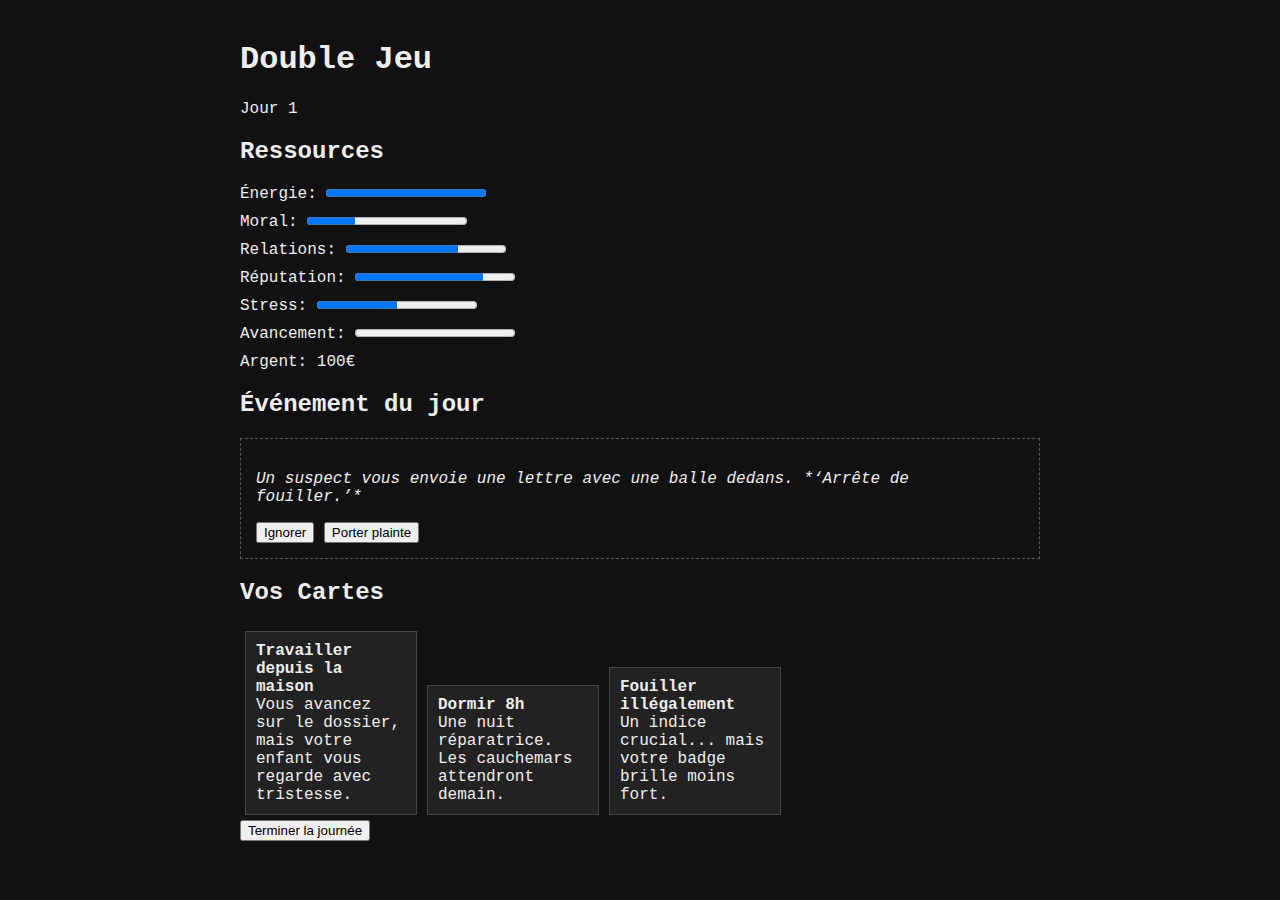
<file: prototype/index.html>
<!DOCTYPE html>
<html>
<head>
    <title>Double Jeu</title>
    <link rel="stylesheet" href="style.css">
</head>
<body>
    <h1>Double Jeu</h1>
    <div id="jour">Jour 1</div>

    <h2>Ressources</h2>
    <div class="ressources">
        <div class="jauge"><span>Énergie:</span> <progress id="energie" value="10" max="10"></progress></div>
        <div class="jauge"><span>Moral:</span> <progress id="moral" value="5" max="10"></progress></div>
        <div class="jauge"><span>Relations:</span> <progress id="relations" value="7" max="10"></progress></div>
        <div class="jauge"><span>Réputation:</span> <progress id="reputation" value="8" max="10"></progress></div>
        <div class="jauge"><span>Stress:</span> <progress id="stress" value="2" max="10"></progress></div>
        <div class="jauge"><span>Avancement:</span> <progress id="avancement_affaire" value="0" max="100"></progress></div>
        <div class="jauge"><span>Argent:</span> <span id="argent">100</span>€</div>
    </div>

    <h2>Événement du jour</h2>
    <div id="evenement">Aucun événement pour l'instant.</div>

    <h2>Vos Cartes</h2>
    <div id="cartes-actions"></div>

    <button onclick="terminerJournee()">Terminer la journée</button>

    <script src="script.js"></script>
</body>
</html>
</file>
<file: prototype/style.css>
body {
    font-family: 'Courier New', monospace;
    background-color: #111;
    color: #eee;
    max-width: 800px;
    margin: 0 auto;
    padding: 20px;
}
.jauge {
    margin: 10px 0;
}
.carte {
    border: 1px solid #444;
    padding: 10px;
    margin: 5px;
    cursor: pointer;
    background-color: #222;
    display: inline-block;
    width: 150px;
}
.carte:hover {
    background-color: #333;
}
#evenement {
    border: 1px dashed #555;
    padding: 15px;
    margin: 20px 0;
    font-style: italic;
}
</file>
